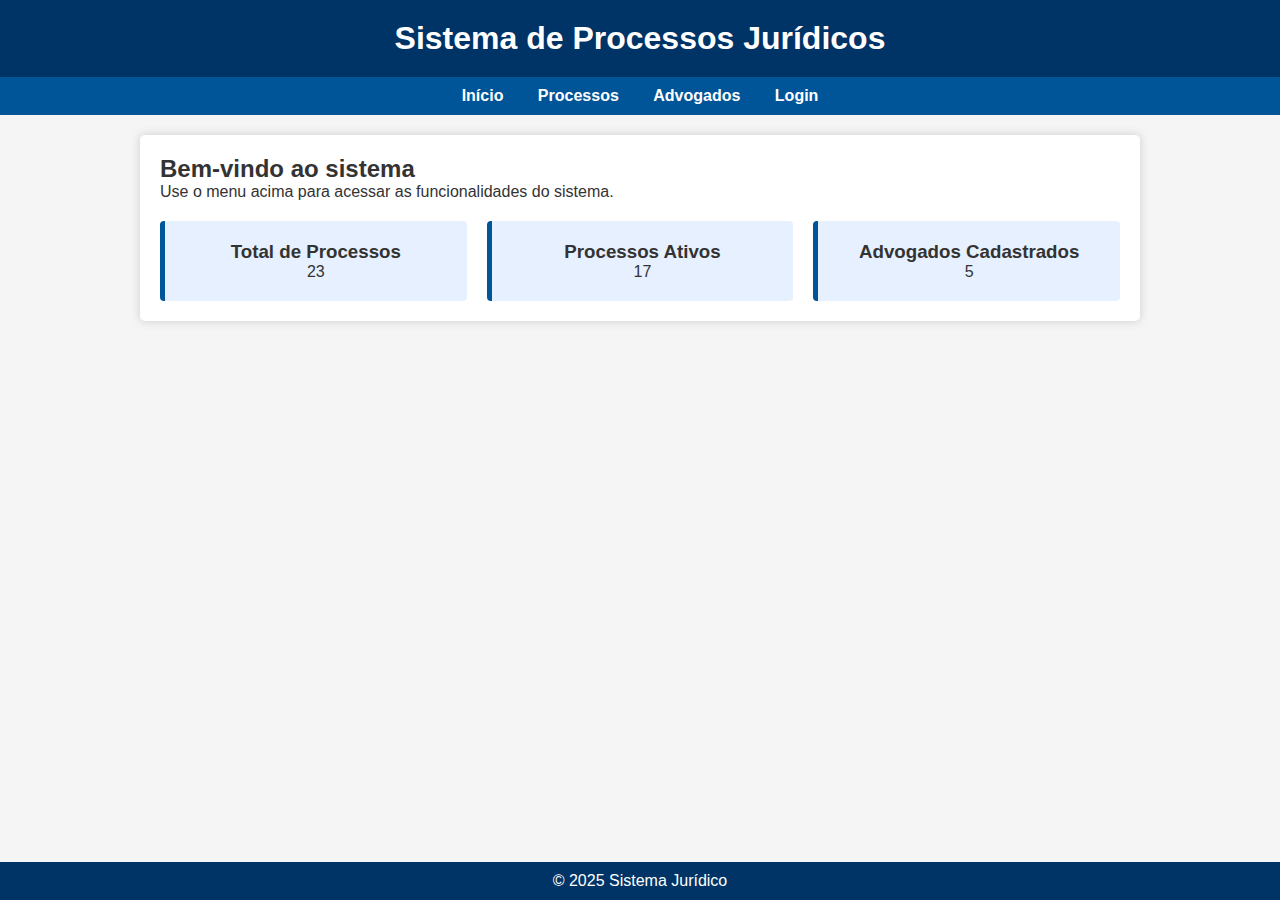
<file: index.html>
<!DOCTYPE html>
<html lang="pt-br">
<head>
  <meta charset="UTF-8">
  <title>Sistema Jurídico - Início</title>
  <link rel="stylesheet" href="style.css">
</head>
<body>

<header>
  <h1>Sistema de Processos Jurídicos</h1>
</header>

<nav>
  <a href="index.html">Início</a>
  <a href="processos/processos.html">Processos</a>
  <a href="advogados/advogados.html">Advogados</a>
  <a href="login/login.html">Login</a>
</nav>

<main>
  <h2>Bem-vindo ao sistema</h2>
  <p>Use o menu acima para acessar as funcionalidades do sistema.</p>

  <section class="cards">
    <div class="card">
      <h3>Total de Processos</h3>
      <p>23</p>
    </div>
    <div class="card">
      <h3>Processos Ativos</h3>
      <p>17</p>
    </div>
    <div class="card">
      <h3>Advogados Cadastrados</h3>
      <p>5</p>
    </div>
  </section>
</main>

<footer class="rodape">
  &copy; 2025 Sistema Jurídico
</footer>

</body>
</html>
</file>
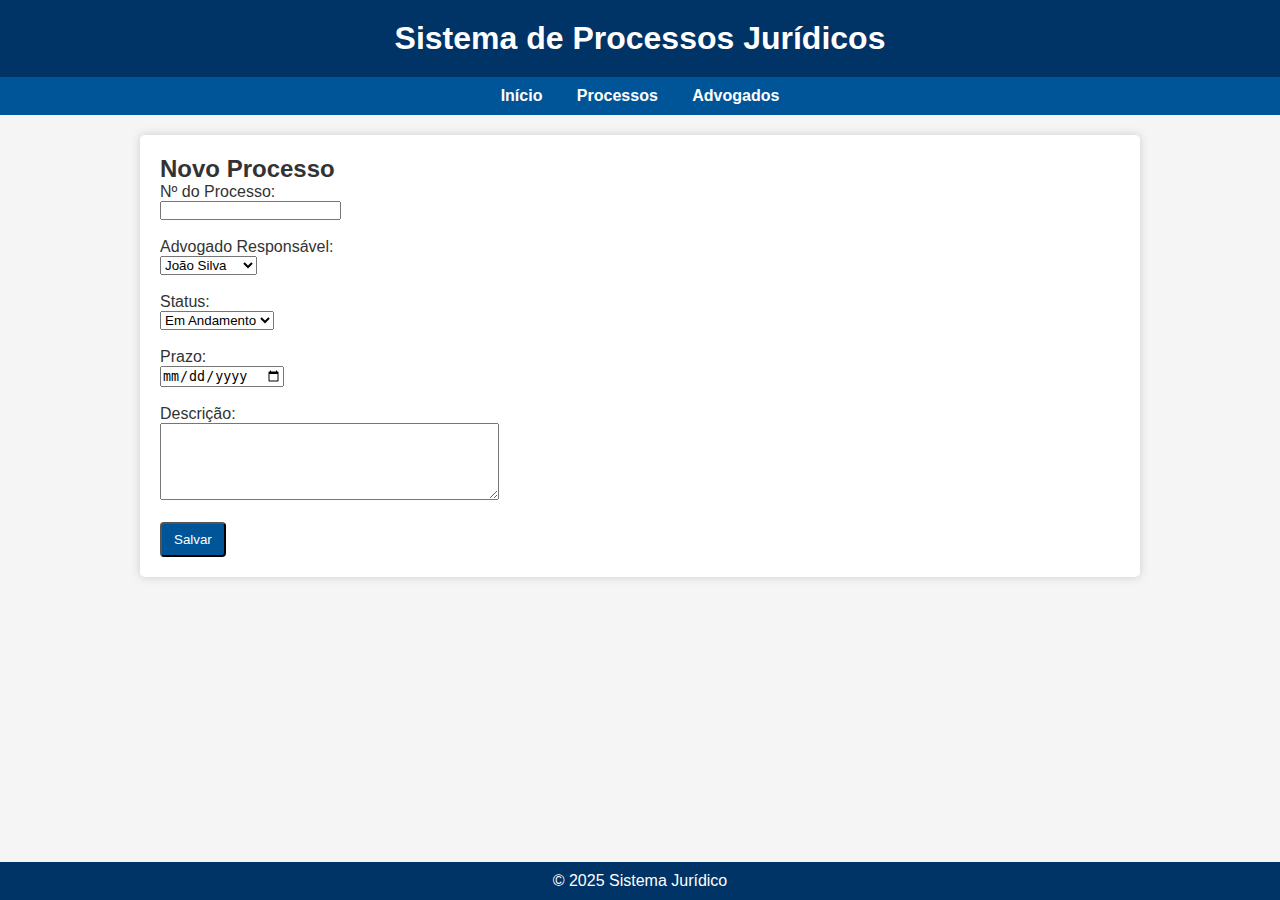
<file: cadastro.html>
<!DOCTYPE html>
<html lang="pt-br">
<head>
  <meta charset="UTF-8">
  <title>Cadastrar Processo</title>
  <link rel="stylesheet" href="../style.css">
</head>
<body>

<header>
  <h1>Sistema de Processos Jurídicos</h1>
</header>

<nav>
  <a href="../index.html">Início</a>
  <a href="processos.html">Processos</a>
  <a href="../advogados/advogados.html">Advogados</a>
</nav>

<main>
  <h2>Novo Processo</h2>
  <form action="salvar-processo.php" method="POST">
    <label>Nº do Processo:</label><br>
    <input type="text" name="numero_processo" required><br><br>

    <label>Advogado Responsável:</label><br>
    <select name="advogado_id" required>
      <option value="1">João Silva</option>
      <option value="2">Maria Souza</option>
    </select><br><br>

    <label>Status:</label><br>
    <select name="status">
      <option value="em andamento">Em Andamento</option>
      <option value="concluído">Concluído</option>
      <option value="suspenso">Suspenso</option>
    </select><br><br>

    <label>Prazo:</label><br>
    <input type="date" name="prazo"><br><br>

    <label>Descrição:</label><br>
    <textarea name="descricao" rows="5" cols="40"></textarea><br><br>

    <button type="submit" class="button">Salvar</button>
  </form>
</main>

<footer class="rodape">
  &copy; 2025 Sistema Jurídico
</footer>

</body>
</html>
</file>
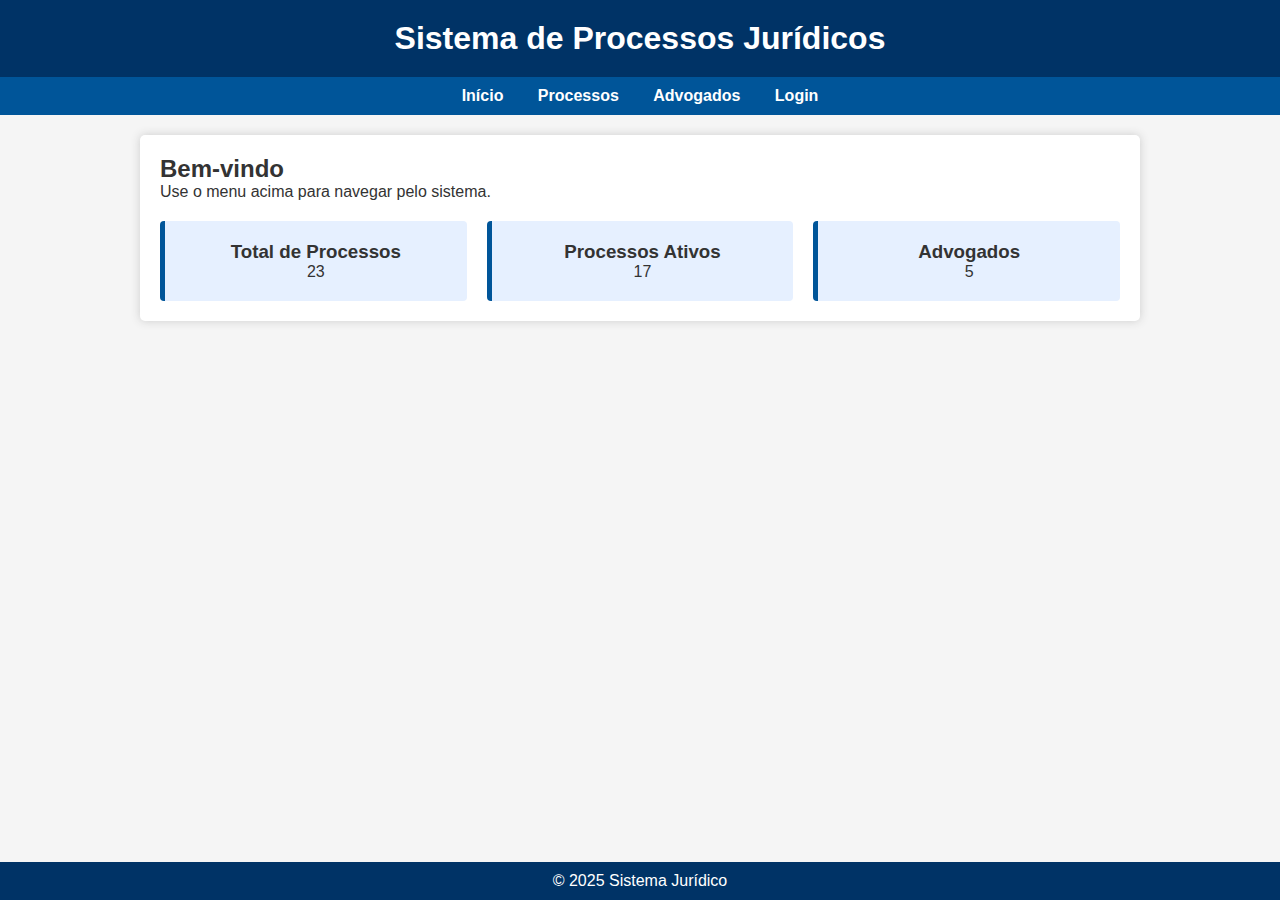
<file: tela inicial.html>
<!DOCTYPE html>
<html lang="pt-br">
<head>
  <meta charset="UTF-8">
  <title>Dashboard</title>
  <link rel="stylesheet" href="style.css">
</head>
<body>

<header>
  <h1>Sistema de Processos Jurídicos</h1>
</header>

<nav>
  <a href="index.html">Início</a>
  <a href="processos/processos.html">Processos</a>
  <a href="advogados/advogados.html">Advogados</a>
  <a href="login/login.html">Login</a>
</nav>

<main>
  <h2>Bem-vindo</h2>
  <p>Use o menu acima para navegar pelo sistema.</p>

  <section class="cards">
    <div class="card">
      <h3>Total de Processos</h3>
      <p>23</p>
    </div>
    <div class="card">
      <h3>Processos Ativos</h3>
      <p>17</p>
    </div>
    <div class="card">
      <h3>Advogados</h3>
      <p>5</p>
    </div>
  </section>
</main>

<footer class="rodape">
  &copy; 2025 Sistema Jurídico
</footer>

</body>
</html>
</file>
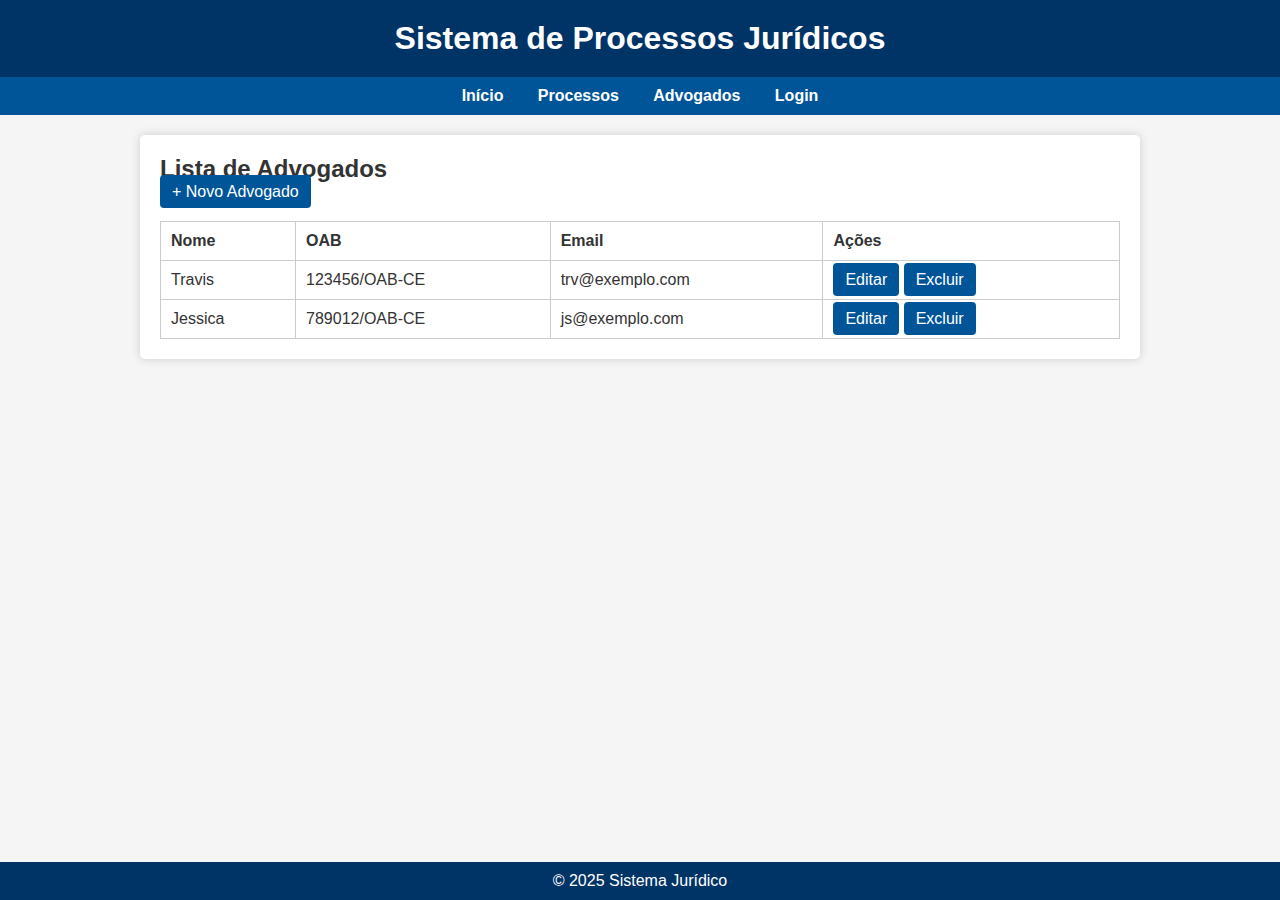
<file: advogados/advogados.html>
<!DOCTYPE html>
<html lang="pt-br">
<head>
  <meta charset="UTF-8">
  <title>Advogados</title>
  <link rel="stylesheet" href="../style.css">
</head>
<body>

<header>
  <h1>Sistema de Processos Jurídicos</h1>
</header>

<nav>
  <a href="../index.html">Início</a>
  <a href="../processos/processos.html">Processos</a>
  <a href="advogados.html">Advogados</a>
  <a href="../login/login.html">Login</a>
</nav>

<main>
  <h2>Lista de Advogados</h2>
  <a href="cadastrar-advogado.html" class="button">+ Novo Advogado</a>

  <table>
    <tr>
      <th>Nome</th>
      <th>OAB</th>
      <th>Email</th>
      <th>Ações</th>
    </tr>
    <tr>
      <td>Travis</td>
      <td>123456/OAB-CE</td>
      <td>trv@exemplo.com</td>
      <td>
        <a href="#" class="button">Editar</a>
        <a href="#" class="button">Excluir</a>
      </td>
    </tr>
    <tr>
      <td>Jessica</td>
      <td>789012/OAB-CE</td>
      <td>js@exemplo.com</td>
      <td>
        <a href="#" class="button">Editar</a>
        <a href="#" class="button">Excluir</a>
      </td>
    </tr>
  </table>
</main>

<footer class="rodape">
  &copy; 2025 Sistema Jurídico
</footer>

</body>
</html>
</file>
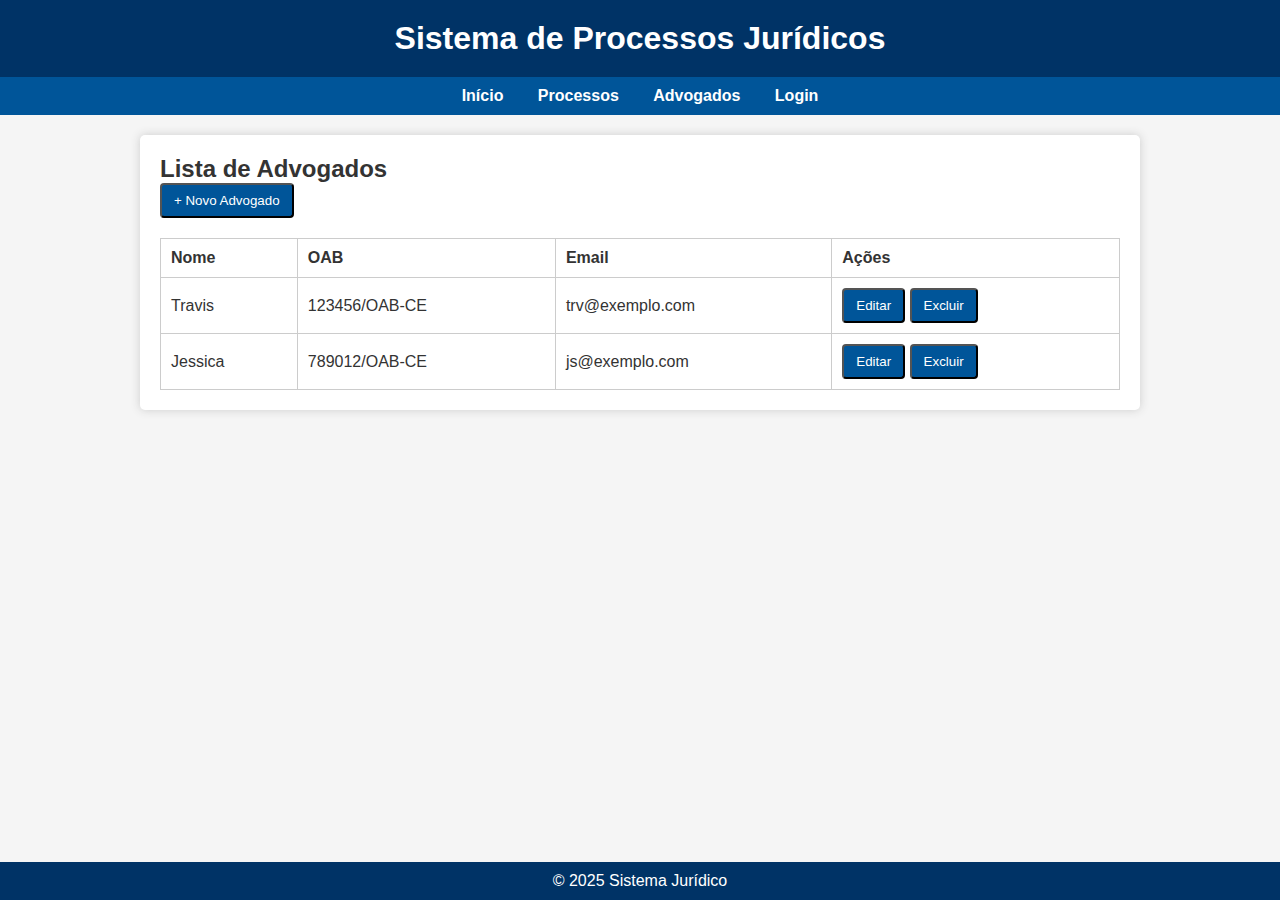
<file: advogados/cadastrar-advogado.html>
<!DOCTYPE html>
<html lang="pt-br">
<head>
  <meta charset="UTF-8">
  <title>Advogados</title>
  <link rel="stylesheet" href="../style.css">
</head>
<body>

<header>
  <h1>Sistema de Processos Jurídicos</h1>
</header>

<nav>
  <a href="../index.html">Início</a>
  <a href="../processos/processos.html">Processos</a>
  <a href="advogados.html">Advogados</a>
  <a href="../login/login.html">Login</a>
</nav>

<main>
  <h2>Lista de Advogados</h2>
  <button class="button" onclick="abrirFormulario()">+ Novo Advogado</button>

  <table id="tabelaAdvogados">
    <tr>
      <th>Nome</th>
      <th>OAB</th>
      <th>Email</th>
      <th>Ações</th>
    </tr>
    <tr>
      <td>Travis</td>
      <td>123456/OAB-CE</td>
      <td>trv@exemplo.com</td>
      <td>
        <button class="button" onclick="editarAdvogado(this)">Editar</button>
        <button class="button" onclick="excluirAdvogado(this)">Excluir</button>
      </td>
    </tr>
    <tr>
      <td>Jessica</td>
      <td>789012/OAB-CE</td>
      <td>js@exemplo.com</td>
      <td>
        <button class="button" onclick="editarAdvogado(this)">Editar</button>
        <button class="button" onclick="excluirAdvogado(this)">Excluir</button>
      </td>
    </tr>
  </table>

  <!-- Formulário oculto de cadastro/edição -->
  <section id="formAdvogado" style="display:none; margin-top:30px;">
    <h3 id="tituloFormulario">Cadastrar Advogado</h3>
    <form onsubmit="salvarAdvogado(event)">
      <label>Nome:</label><br>
      <input type="text" id="nome" required class="campo"><br><br>

      <label>OAB:</label><br>
      <input type="text" id="oab" required class="campo"><br><br>

      <label>Email:</label><br>
      <input type="email" id="email" required class="campo"><br><br>

      <input type="hidden" id="indiceEdicao">
      <button type="submit" class="botao">Salvar</button>
      <button type="button" class="botao" onclick="cancelar()">Cancelar</button>
    </form>
  </section>
</main>

<footer class="rodape">
  &copy; 2025 Sistema Jurídico
</footer>

<script>
  function abrirFormulario() {
    document.getElementById("formAdvogado").style.display = "block";
    document.getElementById("tituloFormulario").textContent = "Cadastrar Advogado";
    document.getElementById("nome").value = "";
    document.getElementById("oab").value = "";
    document.getElementById("email").value = "";
    document.getElementById("indiceEdicao").value = "";
  }

  function cancelar() {
    document.getElementById("formAdvogado").style.display = "none";
  }

  function salvarAdvogado(event) {
    event.preventDefault();

    const nome = document.getElementById("nome").value;
    const oab = document.getElementById("oab").value;
    const email = document.getElementById("email").value;
    const indice = document.getElementById("indiceEdicao").value;

    const tabela = document.getElementById("tabelaAdvogados");

    // Editar advogado existente
    if (indice) {
      const linha = tabela.rows[indice];
      linha.cells[0].textContent = nome;
      linha.cells[1].textContent = oab;
      linha.cells[2].textContent = email;
      alert("Advogado atualizado com sucesso!");
    } 
    // Adicionar novo advogado
    else {
      const novaLinha = tabela.insertRow(-1);
      novaLinha.insertCell(0).textContent = nome;
      novaLinha.insertCell(1).textContent = oab;
      novaLinha.insertCell(2).textContent = email;
      const acoes = novaLinha.insertCell(3);
      acoes.innerHTML = `
        <button class="button" onclick="editarAdvogado(this)">Editar</button>
        <button class="button" onclick="excluirAdvogado(this)">Excluir</button>
      `;
      alert("Advogado cadastrado com sucesso!");
    }

    document.getElementById("formAdvogado").style.display = "none";
  }

  function editarAdvogado(botao) {
    const linha = botao.parentNode.parentNode;
    const indice = linha.rowIndex;
    const nome = linha.cells[0].textContent;
    const oab = linha.cells[1].textContent;
    const email = linha.cells[2].textContent;

    document.getElementById("formAdvogado").style.display = "block";
    document.getElementById("tituloFormulario").textContent = "Editar Advogado";
    document.getElementById("nome").value = nome;
    document.getElementById("oab").value = oab;
    document.getElementById("email").value = email;
    document.getElementById("indiceEdicao").value = indice;
  }

  function excluirAdvogado(botao) {
    if (confirm("Deseja realmente excluir este advogado?")) {
      const linha = botao.parentNode.parentNode;
      linha.remove();
      alert("Advogado excluído com sucesso!");
    }
  }
</script>

</body>
</html>
</file>
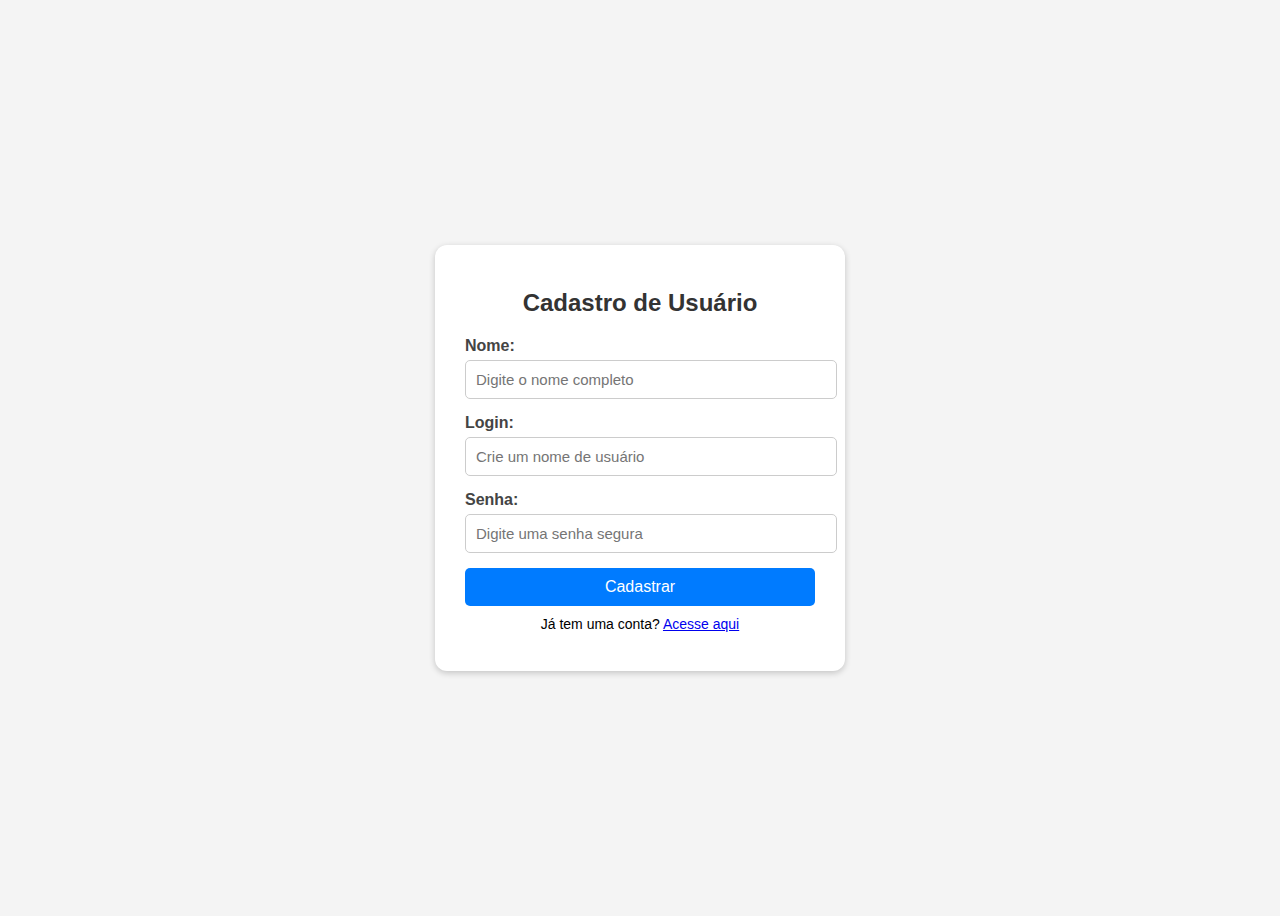
<file: login/cadastro_usuario.html>
<!DOCTYPE html>
<html lang="pt-br">
<head>
  <meta charset="UTF-8">
  <title>Cadastro de Usuário</title>
  <style>
    body {
      font-family: Arial, sans-serif;
      background-color: #f4f4f4;
      display: flex;
      justify-content: center;
      align-items: center;
      height: 100vh;
    }

    .container {
      background: white;
      padding: 25px 30px;
      border-radius: 12px;
      box-shadow: 0 2px 6px rgba(0,0,0,0.2);
      width: 350px;
    }

    h2 {
      text-align: center;
      color: #333;
      margin-bottom: 20px;
    }

    label {
      display: block;
      font-weight: bold;
      margin-bottom: 5px;
      color: #444;
    }

    input[type="text"],
    input[type="password"] {
      width: 100%;
      padding: 10px;
      margin-bottom: 15px;
      border: 1px solid #ccc;
      border-radius: 5px;
      font-size: 15px;
    }

    button {
      width: 100%;
      background-color: #007bff;
      color: white;
      border: none;
      padding: 10px;
      border-radius: 5px;
      font-size: 16px;
      cursor: pointer;
      transition: 0.3s;
    }

    button:hover {
      background-color: #0056b3;
    }

    .mensagem {
      text-align: center;
      font-size: 14px;
      margin-top: 10px;
    }
  </style>
</head>
<body>
  <div class="container">
    <h2>Cadastro de Usuário</h2>

    <form action="cadastro_usuario.php" method="post">
      <label for="nome">Nome:</label>
      <input type="text" id="nome" name="nome" placeholder="Digite o nome completo" required>

      <label for="login">Login:</label>
      <input type="text" id="login" name="login" placeholder="Crie um nome de usuário" required>

      <label for="senha">Senha:</label>
      <input type="password" id="senha" name="senha" placeholder="Digite uma senha segura" required>

      <button type="submit">Cadastrar</button>
    </form>

    <p class="mensagem">Já tem uma conta? <a href="login.html">Acesse aqui</a></p>
  </div>
</body>
</html>
</file>
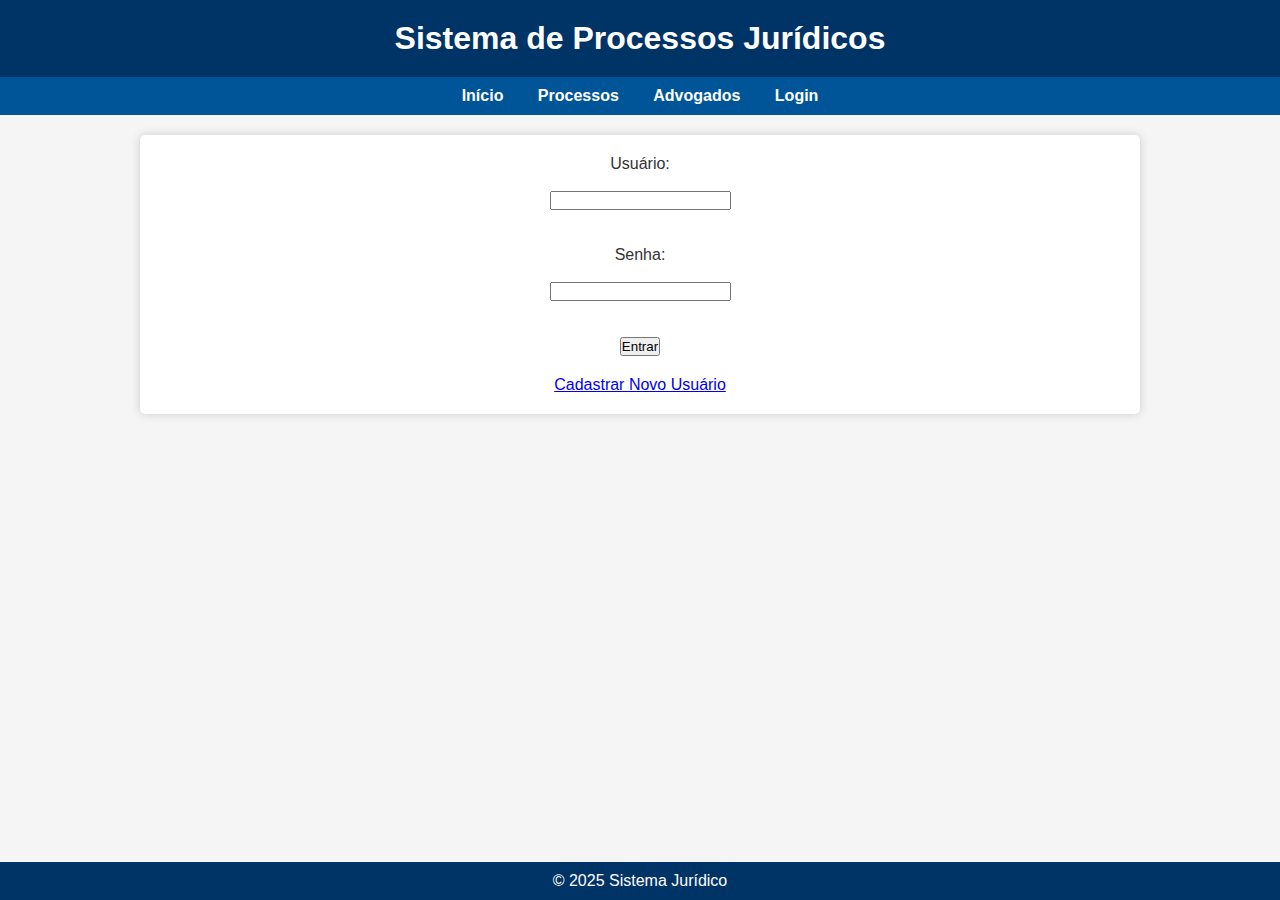
<file: login/login.html>
<!DOCTYPE html>
<html lang="pt-br">
<head>
  <meta charset="UTF-8">
  <title>Login</title>
  <link rel="stylesheet" href="../style.css">
</head>
<body>

<header>
  <h1>Sistema de Processos Jurídicos</h1>
</header>

<nav>
  <a href="../index.html">Início</a>
  <a href="../processos/processos.html">Processos</a>
  <a href="../advogados/advogados.html">Advogados</a>
  <a href="login.html">Login</a>
</nav>

<main>
  <form class="login" onsubmit="return login()">
    
    <label for="usuario">Usuário:</label><br>
    <input type="text" id="usuario" name="usuario" required><br><br>
      
    <label for="senha">Senha:</label><br>
    <input type="password" id="senha" name="senha" required><br><br>

    <button type="submit">Entrar</button>

    <a href="cadastro_usuario.html" style="margin-top: 20px;">Cadastrar Novo Usuário</a>

    <!-- ✅ Novo botão: redireciona para a tela de cadastro -->
    <!-- <button type="button" onclick="window.location.href='cadastro_usuario.html'">
      Cadastrar Novo Usuário
    </button> -->
  </form>
</main>

<footer class="rodape">
  &copy; 2025 Sistema Jurídico
</footer>

<script>
  function login() {
    // Simulação de login — depois você pode conectar ao backend
    window.location.href = "../index.html";
    return false; 
  }
</script>

</body>
</html>
</file>
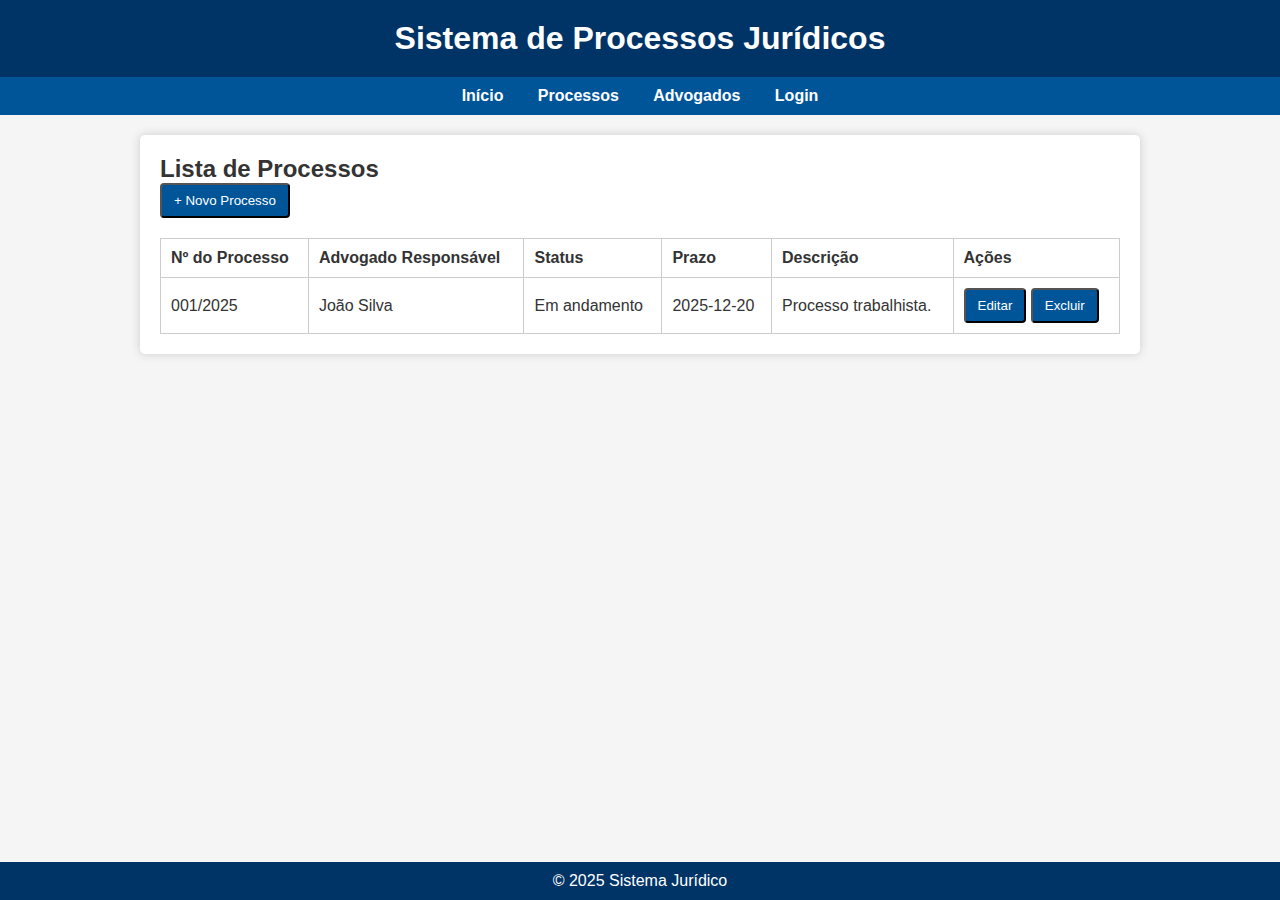
<file: processos/cadastrar-processo.html>
<!DOCTYPE html>
<html lang="pt-br">
<head>
  <meta charset="UTF-8">
  <title>Processos</title>
  <link rel="stylesheet" href="../style.css">
</head>
<body>

<header>
  <h1>Sistema de Processos Jurídicos</h1>
</header>

<nav>
  <a href="../index.html">Início</a>
  <a href="processos.html">Processos</a>
  <a href="../advogados/advogados.html">Advogados</a>
  <a href="../login/login.html">Login</a>
</nav>

<main>
  <h2>Lista de Processos</h2>
  <button class="button" onclick="abrirFormulario()">+ Novo Processo</button>

  <table id="tabelaProcessos">
    <tr>
      <th>Nº do Processo</th>
      <th>Advogado Responsável</th>
      <th>Status</th>
      <th>Prazo</th>
      <th>Descrição</th>
      <th>Ações</th>
    </tr>
    <tr>
      <td>001/2025</td>
      <td>João Silva</td>
      <td>Em andamento</td>
      <td>2025-12-20</td>
      <td>Processo trabalhista.</td>
      <td>
        <button class="button" onclick="editarProcesso(this)">Editar</button>
        <button class="button" onclick="excluirProcesso(this)">Excluir</button>
      </td>
    </tr>
  </table>

  <!-- Formulário de cadastro/edição de processos -->
  <section id="formProcesso" style="display:none; margin-top:30px;">
    <h3 id="tituloFormulario">Cadastrar Processo</h3>
    <form onsubmit="salvarProcesso(event)">
      <label>Nº do Processo:</label><br>
      <input type="text" id="numero" required class="campo"><br><br>

      <label>Advogado Responsável:</label><br>
      <input type="text" id="advogado" required class="campo"><br><br>

      <label>Status:</label><br>
      <select id="status" class="campo">
        <option value="Em andamento">Em andamento</option>
        <option value="Concluído">Concluído</option>
        <option value="Suspenso">Suspenso</option>
      </select><br><br>

      <label>Prazo:</label><br>
      <input type="date" id="prazo" class="campo"><br><br>

      <label>Descrição:</label><br>
      <textarea id="descricao" rows="4" cols="40" class="campo"></textarea><br><br>

      <input type="hidden" id="indiceEdicao">
      <button type="submit" class="botao">Salvar</button>
      <button type="button" class="botao" onclick="cancelar()">Cancelar</button>
    </form>
  </section>
</main>

<footer class="rodape">
  &copy; 2025 Sistema Jurídico
</footer>

<script>
  function abrirFormulario() {
    document.getElementById("formProcesso").style.display = "block";
    document.getElementById("tituloFormulario").textContent = "Cadastrar Processo";
    document.getElementById("indiceEdicao").value = "";
    document.getElementById("numero").value = "";
    document.getElementById("advogado").value = "";
    document.getElementById("status").value = "Em andamento";
    document.getElementById("prazo").value = "";
    document.getElementById("descricao").value = "";
  }

  function cancelar() {
    document.getElementById("formProcesso").style.display = "none";
  }

  function salvarProcesso(event) {
    event.preventDefault();

    const numero = document.getElementById("numero").value;
    const advogado = document.getElementById("advogado").value;
    const status = document.getElementById("status").value;
    const prazo = document.getElementById("prazo").value;
    const descricao = document.getElementById("descricao").value;
    const indice = document.getElementById("indiceEdicao").value;

    const tabela = document.getElementById("tabelaProcessos");

    if (indice) {
      // Editar processo existente
      const linha = tabela.rows[indice];
      linha.cells[0].textContent = numero;
      linha.cells[1].textContent = advogado;
      linha.cells[2].textContent = status;
      linha.cells[3].textContent = prazo;
      linha.cells[4].textContent = descricao;
      alert("Processo atualizado com sucesso!");
    } else {
      // Adicionar novo processo
      const novaLinha = tabela.insertRow(-1);
      novaLinha.insertCell(0).textContent = numero;
      novaLinha.insertCell(1).textContent = advogado;
      novaLinha.insertCell(2).textContent = status;
      novaLinha.insertCell(3).textContent = prazo;
      novaLinha.insertCell(4).textContent = descricao;
      const acoes = novaLinha.insertCell(5);
      acoes.innerHTML = `
        <button class="button" onclick="editarProcesso(this)">Editar</button>
        <button class="button" onclick="excluirProcesso(this)">Excluir</button>
      `;
      alert("Processo cadastrado com sucesso!");
    }

    document.getElementById("formProcesso").style.display = "none";
  }

  function editarProcesso(botao) {
    const linha = botao.parentNode.parentNode;
    const indice = linha.rowIndex;
    document.getElementById("indiceEdicao").value = indice;
    document.getElementById("formProcesso").style.display = "block";
    document.getElementById("tituloFormulario").textContent = "Editar Processo";
    document.getElementById("numero").value = linha.cells[0].textContent;
    document.getElementById("advogado").value = linha.cells[1].textContent;
    document.getElementById("status").value = linha.cells[2].textContent;
    document.getElementById("prazo").value = linha.cells[3].textContent;
    document.getElementById("descricao").value = linha.cells[4].textContent;
  }

  function excluirProcesso(botao) {
    if (confirm("Deseja realmente excluir este processo?")) {
      botao.parentNode.parentNode.remove();
      alert("Processo excluído com sucesso!");
    }
  }
</script>

</body>
</html>
</file>
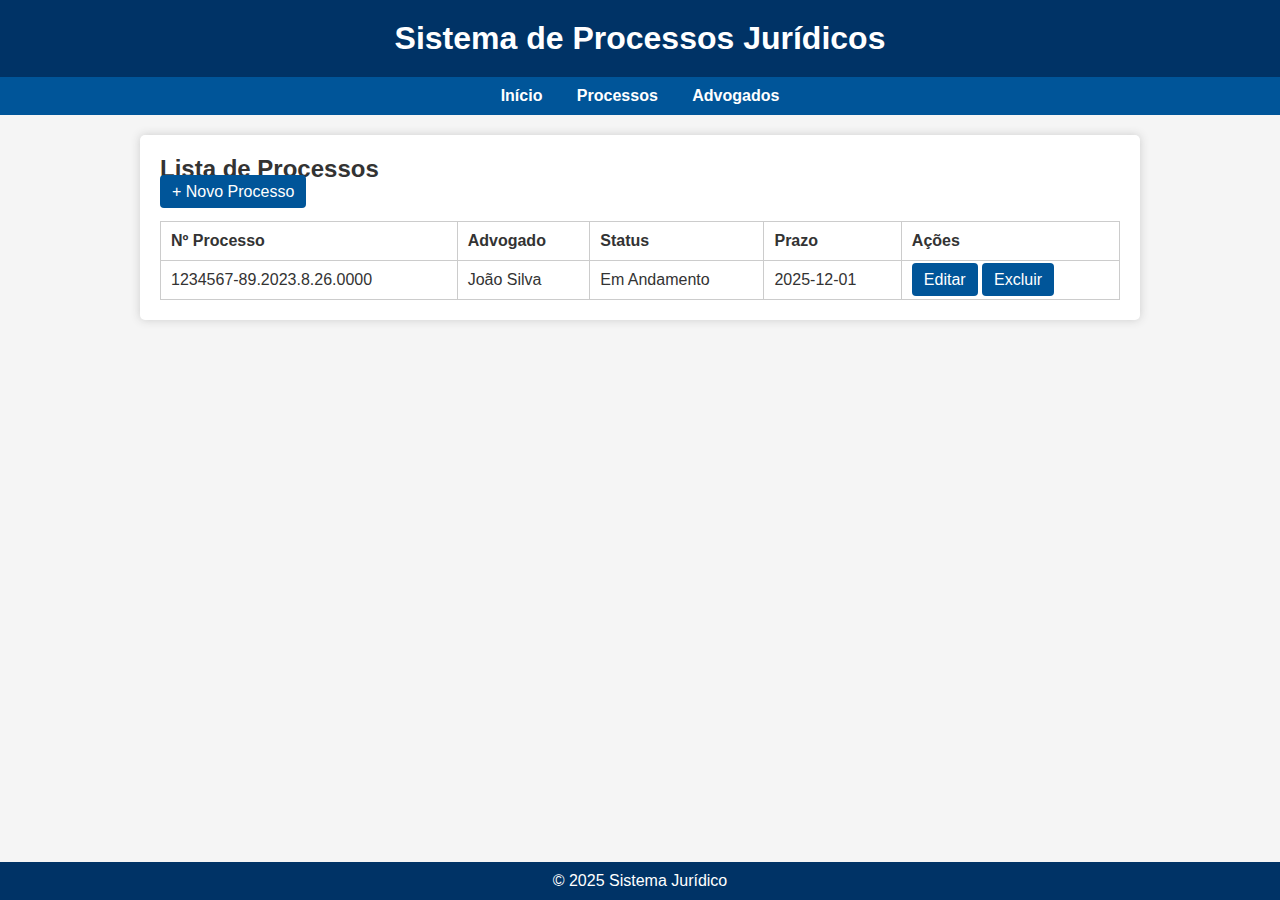
<file: processos/processos.html>
<!DOCTYPE html>
<html lang="pt-br">
<head>
  <meta charset="UTF-8">
  <title>Lista de Processos</title>
  <link rel="stylesheet" href="../style.css">
</head>
<body>

<header>
  <h1>Sistema de Processos Jurídicos</h1>
</header>

<nav>
  <a href="../index.html">Início</a>
  <a href="processos.html">Processos</a>
  <a href="../advogados/advogados.html">Advogados</a>
</nav>

<main>
  <h2>Lista de Processos</h2>
  <a href="cadastrar-processo.html" class="button">+ Novo Processo</a>

  <table>
    <tr>
      <th>Nº Processo</th>
      <th>Advogado</th>
      <th>Status</th>
      <th>Prazo</th>
      <th>Ações</th>
    </tr>
    <tr>
      <td>1234567-89.2023.8.26.0000</td>
      <td>João Silva</td>
      <td>Em Andamento</td>
      <td>2025-12-01</td>
      <td>
        <a href="#" class="button">Editar</a>
        <a href="#" class="button">Excluir</a>
      </td>
    </tr>
  </table>
</main>

<footer class="rodape">
  &copy; 2025 Sistema Jurídico
</footer>

</body>
</html>
</file>
<file: style.css>
/* Reset básico */
* {
  margin: 0;
  padding: 0;
  box-sizing: border-box;
}

body {
  font-family: Arial, sans-serif;
  background-color: #f5f5f5;
  color: #333;
}

header {
  background-color: #003366;
  color: white;
  padding: 20px;
  text-align: center;
}

nav {
  background-color: #005599;
  text-align: center;
  padding: 10px 0;
}

nav a {
  color: white;
  margin: 0 15px;
  text-decoration: none;
  font-weight: bold;
}

nav a:hover {
  text-decoration: underline;
}

main {
  padding: 20px;
  max-width: 1000px;
  margin: auto;
  background-color: white;
  margin-top: 20px;
  border-radius: 5px;
  box-shadow: 0 0 10px #ccc;
}

footer {
  background-color: #003366;
  color: white;
  text-align: center;
  padding: 10px;
  margin-top: 20px;
}

table {
  width: 100%;
  border-collapse: collapse;
  margin-top: 20px;
}

table, th, td {
  border: 1px solid #ccc;
}

th, td {
  padding: 10px;
  text-align: left;
}

.button {
  background-color: #005599;
  color: white;
  padding: 8px 12px;
  text-decoration: none;
  border-radius: 4px;
}

.button:hover {
  background-color: #003f80;
}

.cards {
  display: flex;
  gap: 20px;
  margin-top: 20px;
}

.card {
  flex: 1;
  background-color: #e6f0ff;
  padding: 20px;
  border-left: 5px solid #005599;
  border-radius: 4px;
  text-align: center;
}

.rodape {
  position: fixed;
  bottom: 0;
  width: 100%;
}

#lista-processos {
  margin-bottom: 15px;
}
.login{
  display: flex;
  flex-direction: column;
  align-items: center;
  justify-content: center;
}
.label-login {
  font-weight: bold;
  color: #003366;
  margin-bottom: 5px;
}

.campo {
  width: 250px;
  padding: 8px;
  margin-bottom: 15px;
  border: 1px solid #ccc;
  border-radius: 5px;
}

.botao {
  background-color: #005599;
  color: white;
  padding: 8px 16px;
  border: none;
  border-radius: 5px;
  cursor: pointer;
}

.botao:hover {
  background-color: #003f80;
}
</file>
